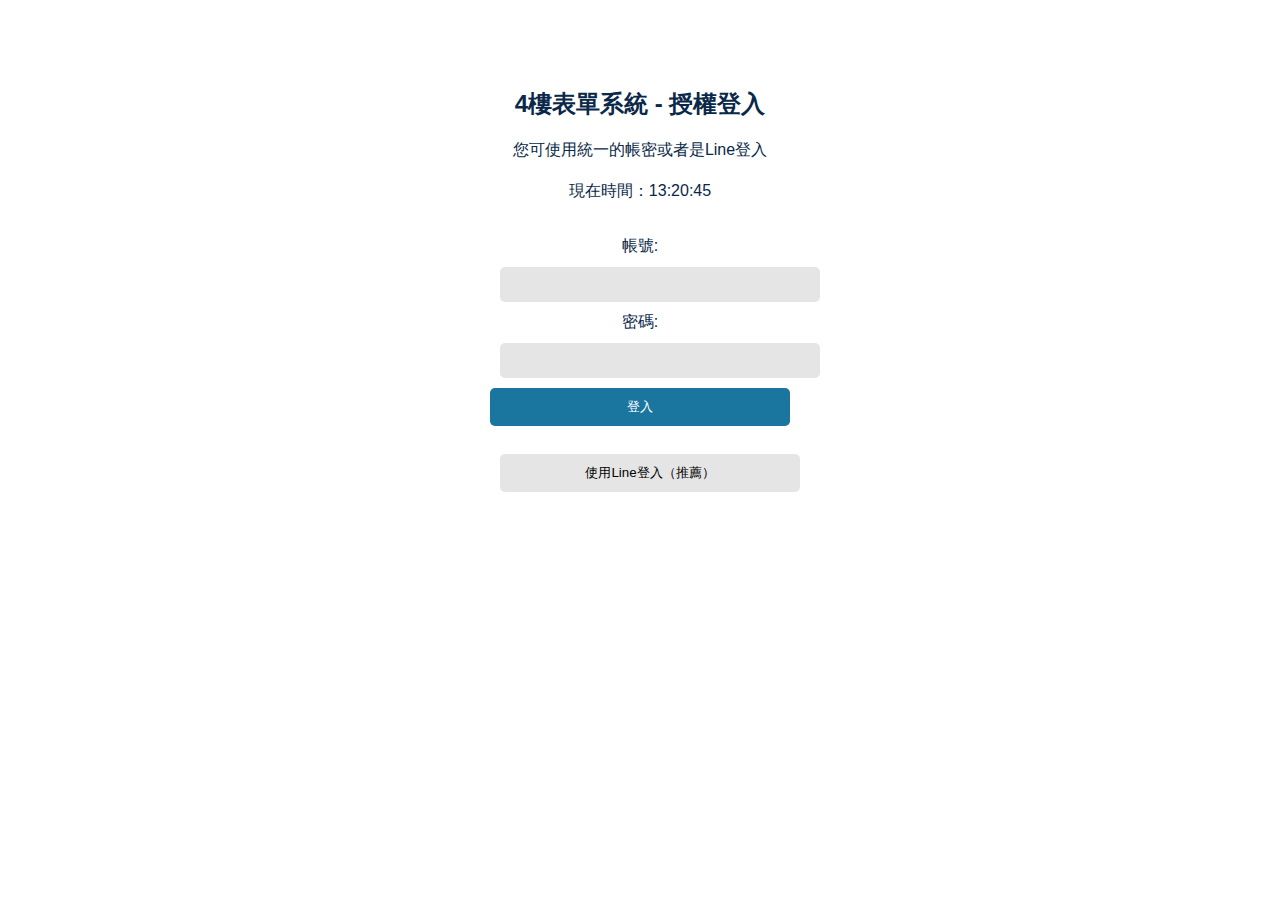
<file: index.html>
<!DOCTYPE html>
<html lang="en">
<head>
    <meta charset="UTF-8">
    <meta name="viewport" content="width=device-width, initial-scale=1.0">
    <title>4樓表單授權系統</title>
        <link rel="manifest" href="manifest.json">
    <style>
        body {
            font-family: Arial, sans-serif;
            text-align: center;
            margin: 50px;
            background-color: #fff; /* 白色背景 */
            color: #0a2849; /* 深藍色 */
        }
        h1 {
            margin-bottom: 20px;
        }
        .login-container {
            padding: 20px;
            max-width: 300px;
            margin: 0 auto;
            background-color: #fff; /* 白色背景 */
            border-radius: 10px;
            /* 新增格子縮小2公分 */
            padding: 18px;
            /* 移除背後陰影 */
            box-shadow: none;
        }
        input {
            padding: 10px;
            margin: 10px;
            width: 100%;
            border: none;
            border-radius: 5px;
            background-color: rgba(0, 0, 0, 0.1); /* 淺藍色背景 */
            transition: background-color 0.3s ease;
            /* 新增文字置中 */
            text-align: center;
        }
        input:focus {
            background-color: rgba(0, 0, 0, 0.2); /* 較深的淺藍色背景 */
        }
        button {
            padding: 10px 20px;
            background-color: #1a759f; /* 深藍色 */
            color: #fff;
            border: none;
            border-radius: 5px;
            cursor: pointer;
            width: 100%;
            transition: background-color 0.3s ease;
        }
        button:hover {
            background-color: #13577d; /* 深藍色懸停效果 */
        }
        .error-message {
            color: red;
            margin-top: 10px;
        }
        .time-container {
            margin-top: 20px;
        }
    </style>
</head>
<body>
    <div class="login-container">
        <h2>4樓表單系統 - 授權登入</h2>
        <p>您可使用統一的帳密或者是Line登入
        </p>
          <div class="time-container">
        <p>現在時間：<span id="currentTime"></span></p>
    </div>
      <br>
        <form id="loginForm">
            <label for="username">帳號:</label>
            <input type="text" id="username" required>
            <br>
            <label for="password">密碼:</label>
            <input type="password" id="password" required>
<br>
            <button type="submit">登入</button>
            <br>
            <br>
            <input type="button" value="使用Line登入（推薦）" onclick="location.href='https://access.line.me/oauth2/v2.1/authorize?response_type=code&client_id=2002942876&redirect_uri=https://i-like-dev.github.io/form-auth-and-login--/auth.html&state=12345abcde&scope=openid%20profile%20email&nonce=09876xyz'">
        </form>
        <div class="error-message" id="errorMessage"></div>
    </div>


    
    <script>
        // 取得時間，並更新現在時間的顯示
        function updateTime() {
            const now = new Date();
            const hours = now.getHours().toString().padStart(2, '0');
            const minutes = now.getMinutes().toString().padStart(2, '0');
            const seconds = now.getSeconds().toString().padStart(2, '0');
            document.getElementById("currentTime").textContent = `${hours}:${minutes}:${seconds}`;
        }

        // 初始化時間，並每秒更新一次
        updateTime();
        setInterval(updateTime, 1000);

        document.getElementById("loginForm").addEventListener("submit", function(event) {
            event.preventDefault();
            const username = document.getElementById("username").value;
            const password = document.getElementById("password").value;
            const errorMessage = document.getElementById("errorMessage");

            // 在這裡可以進行帳號密碼的驗證

            // 簡單示範，假設帳號密碼都是 "user"
            if (username === "form-2024" && password === "2024admin") {
                window.location.href = "auth.html"; // 登入成功後導向的頁面
            } else {
                errorMessage.textContent = "帳號或密碼錯誤";
            }
        });
    </script>
</body>
</html>
</file>
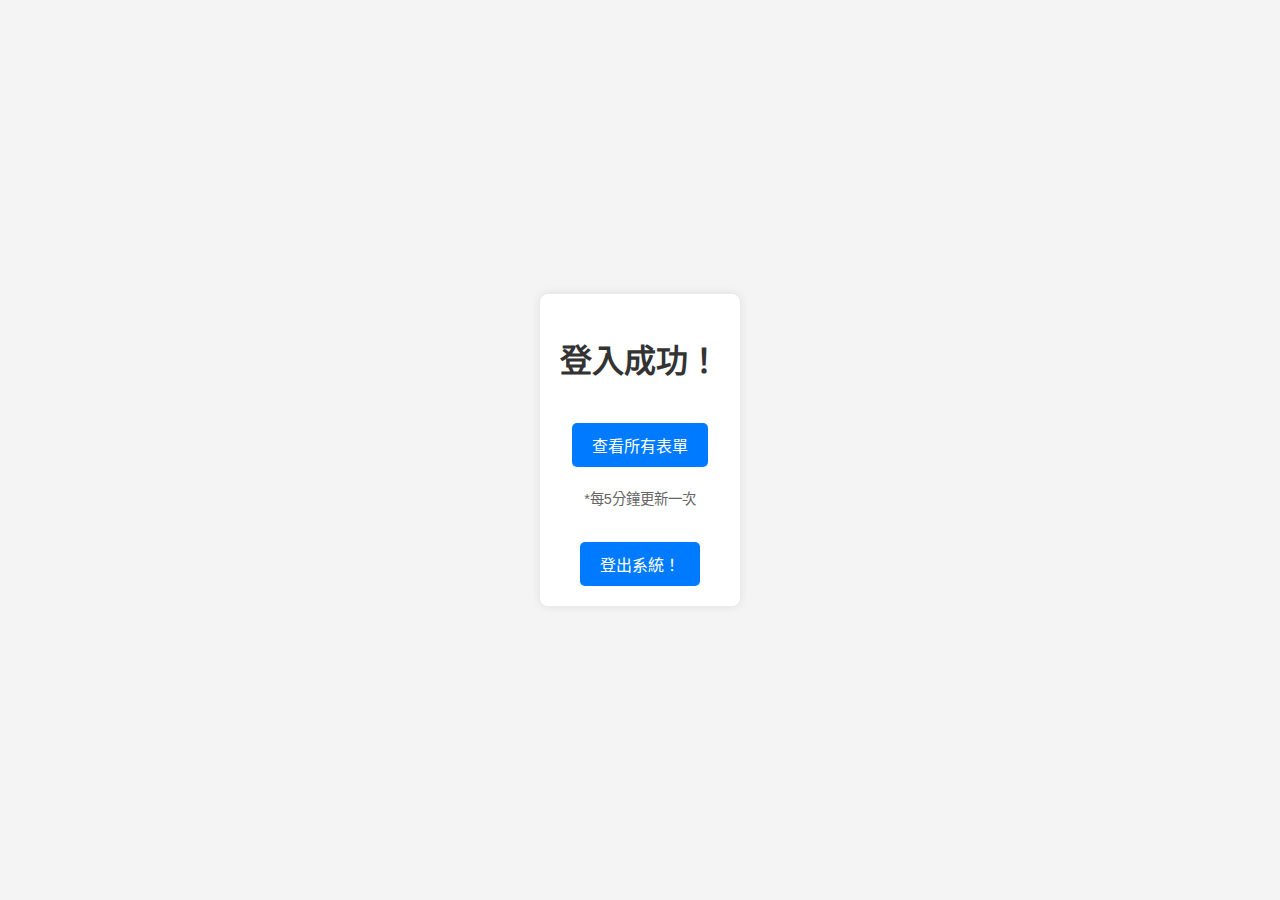
<file: auth.html>
<!DOCTYPE html>
<html lang="zh-TW">
<head>
    <meta charset="UTF-8">
    <title>登入成功</title>
    <link rel="stylesheet" href="style.css">
</head>
<body>
    <div class="container">
        <h1>登入成功！</h1>
        <a href="https://docs.google.com/document/d/e/2PACX-1vQq5eWaPcga3kxvJcm3kRHwyYyZEmmzobqsH_FW2hYjVbh1Q9kGd1y9tnikntuPEhIcC8rZh-q8y0Pf/pub" class="button">查看所有表單</a>
        <p class="update-notice">*每5分鐘更新一次</p>
        <a href="index.html" class="button">登出系統！</a>
    </div>
</body>
</html>
</file>
<file: style.css>
body {
    font-family: Arial, sans-serif;
    background-color: #f4f4f4;
    margin: 0;
    padding: 0;
    display: flex;
    justify-content: center;
    align-items: center;
    height: 100vh;
}

.container {
    text-align: center;
    background: white;
    padding: 20px;
    border-radius: 8px;
    box-shadow: 0 0 10px rgba(0, 0, 0, 0.1);
}

h1 {
    color: #333;
}

.button {
    display: inline-block;
    margin-top: 20px;
    padding: 10px 20px;
    background-color: #007bff;
    color: white;
    text-decoration: none;
    border-radius: 5px;
    transition: background-color 0.3s;
}

.button:hover {
    background-color: #0056b3;
}

.update-notice {
    margin-top: 20px;
    color: #666;
    font-size: 0.9em;
}
</file>
